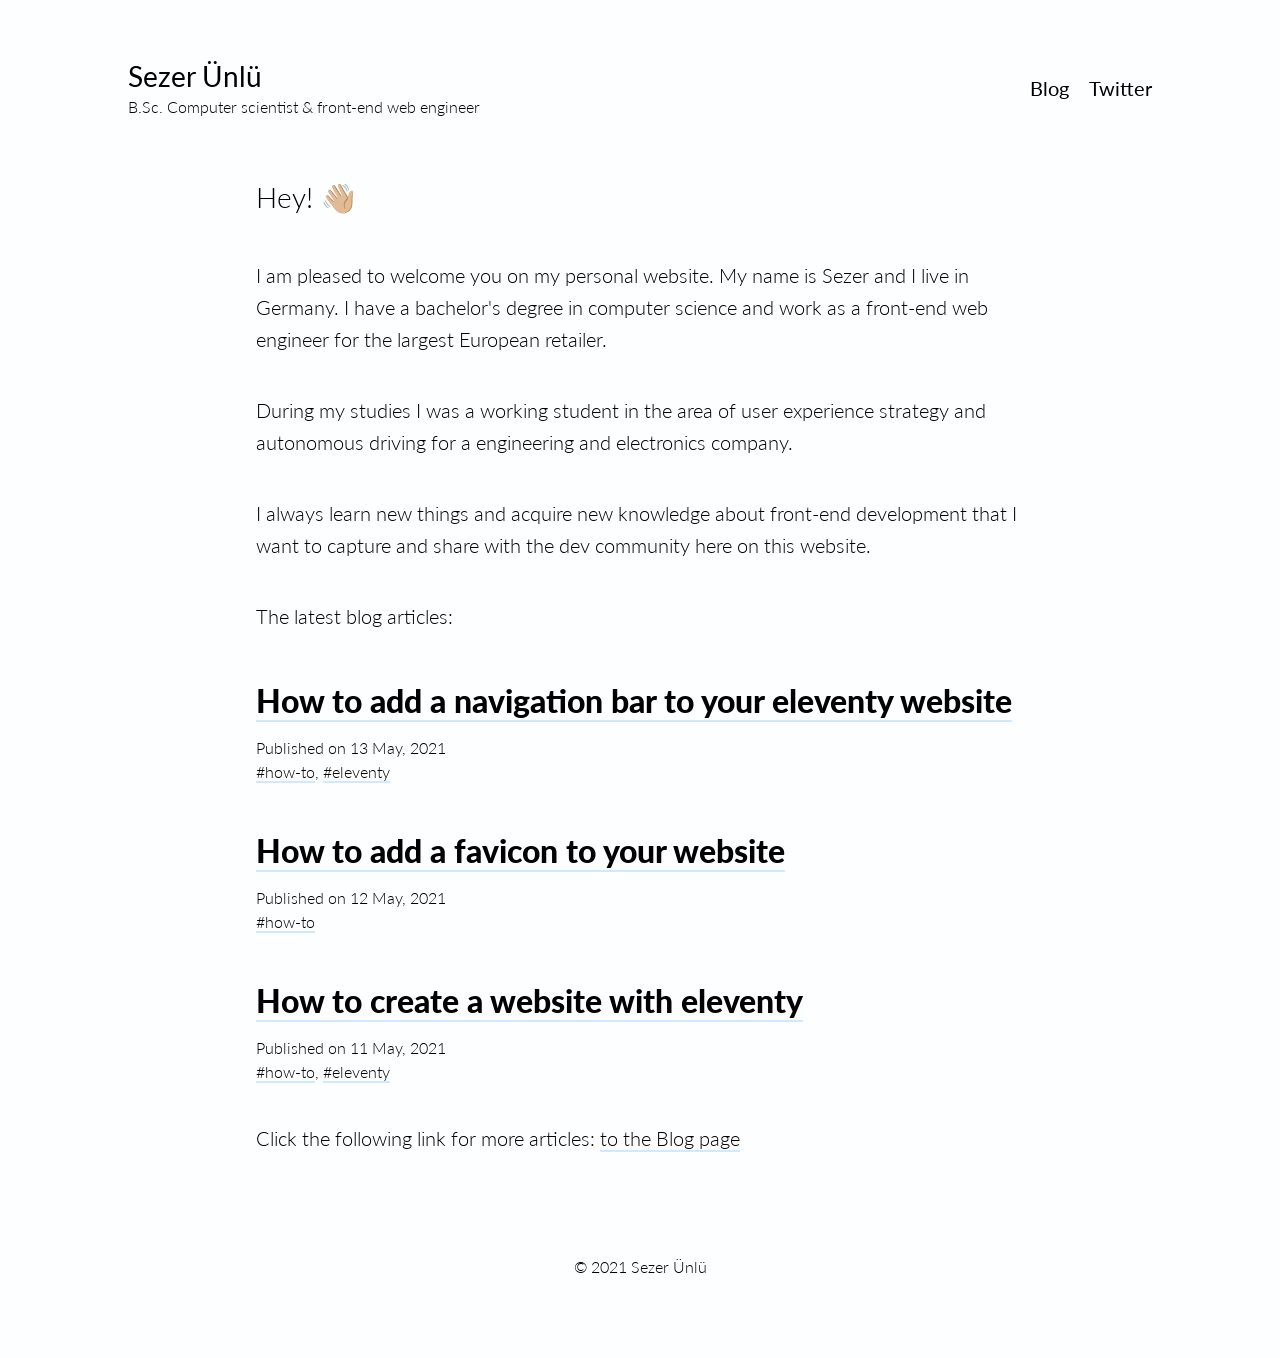
<file: index.html>
<!DOCTYPE html>
<html lang="en">
<head>
    <meta charset="utf-8">
    <meta name="viewport" content="width=device-width, initial-scale=1.0">
    <title>Sezer Ünlü | B.Sc. Computer scientist & front-end web engineer</title>
    <link rel="preconnect" href="https://fonts.gstatic.com">
    <link href="https://fonts.googleapis.com/css2?family=Lato:ital,wght@0,300;0,400;0,900;1,300;1,400;1,900&display=swap" rel="stylesheet">
    <link rel="stylesheet" href="/css/style.css">
</head>
<body>
    <header class="header">
        <div class="header-item">
            <h1 class="header-title"><a href="/" class="header-title-link">Sezer Ünlü</a></h1>
            <small class="header-description">B.Sc. Computer scientist & front-end web engineer</small>
        </div>
        <div class="header-item">
            <nav class="header-navigation" aria-label="Navigation">
                
                    <a href="/blog">Blog</a>
                
                    <a href="https://twitter.com/sezer">Twitter</a>
                
            </nav>
        </div>
    </header>
    <main class="main">
        <p class="larger">Hey! 👋🏼</p>
<p>
    I am pleased to welcome you on my personal website. My name is Sezer and I live in Germany.
    I have a bachelor's degree in computer science and work as a front-end web engineer for the largest European retailer.
</p>
<p>
    During my studies I was a working student in the area of user experience strategy and autonomous driving for a engineering and electronics company.
</p>
<p>
    I always learn new things and acquire new knowledge about front-end development that I want to capture and share with the dev community here on this website.
</p>
<p>The latest blog articles:</p>


<ul class="article-list">
    
    <li>
        <h2 class="article-list-title article-title"><a href="/blog/how-to-add-a-navigation-bar-to-your-eleventy-website/">How to add a navigation bar to your eleventy website</a></h2>
        <div class="article-list-info-wrapper">
            <span class="pub-time">Published on <time datetime="2021-05-13" pubdate>13 May, 2021</time></span>
            
                <div class="article-tags-wrapper">
                    
                        
                            <a href="/tags/how-to">#how-to</a>,
                        
                    
                        
                            <a href="/tags/eleventy">#eleventy</a>
                        
                    
                </div>
            
        </div>
        
    </li>
    
    <li>
        <h2 class="article-list-title article-title"><a href="/blog/how-to-add-a-favicon-to-your-website/">How to add a favicon to your website</a></h2>
        <div class="article-list-info-wrapper">
            <span class="pub-time">Published on <time datetime="2021-05-12" pubdate>12 May, 2021</time></span>
            
                <div class="article-tags-wrapper">
                    
                        
                            <a href="/tags/how-to">#how-to</a>
                        
                    
                </div>
            
        </div>
        
    </li>
    
    <li>
        <h2 class="article-list-title article-title"><a href="/blog/how-to-create-a-website-with-eleventy/">How to create a website with eleventy</a></h2>
        <div class="article-list-info-wrapper">
            <span class="pub-time">Published on <time datetime="2021-05-11" pubdate>11 May, 2021</time></span>
            
                <div class="article-tags-wrapper">
                    
                        
                            <a href="/tags/how-to">#how-to</a>,
                        
                    
                        
                            <a href="/tags/eleventy">#eleventy</a>
                        
                    
                </div>
            
        </div>
        
    </li>
    
</ul>
<p>Click the following link for more articles: <a href="/blog">to the Blog page</a></p>
    </main>
    <footer class="footer">
        <p class="footer-notes">© 2021 Sezer Ünlü</p>
    </footer>
</body>
</html>
</file>
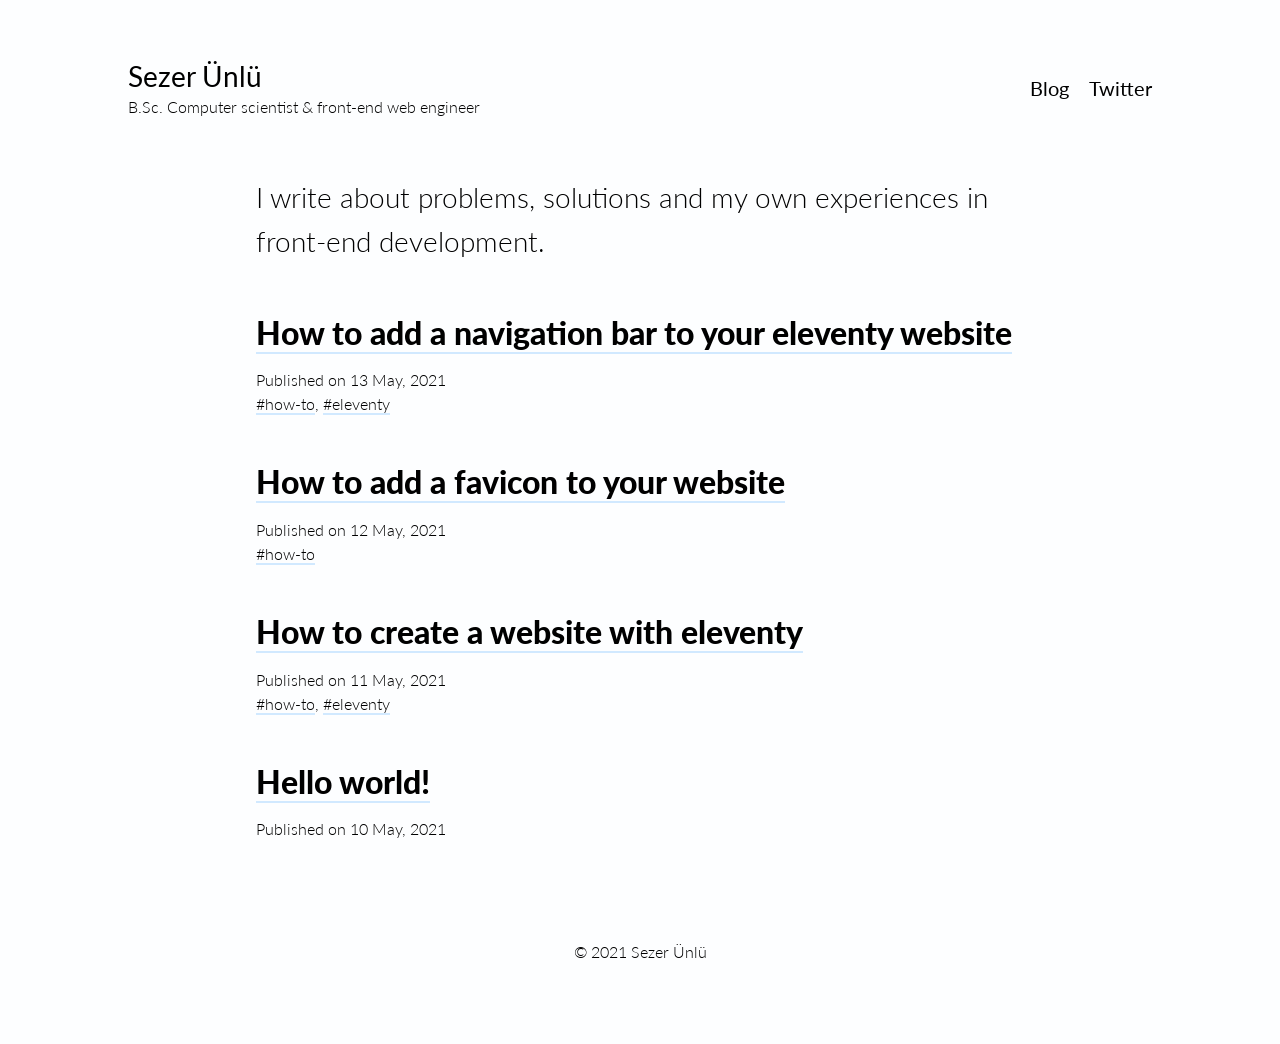
<file: blog/index.html>
<!DOCTYPE html>
<html lang="en">
<head>
    <meta charset="utf-8">
    <meta name="viewport" content="width=device-width, initial-scale=1.0">
    <title>Blog</title>
    <link rel="preconnect" href="https://fonts.gstatic.com">
    <link href="https://fonts.googleapis.com/css2?family=Lato:ital,wght@0,300;0,400;0,900;1,300;1,400;1,900&display=swap" rel="stylesheet">
    <link rel="stylesheet" href="/css/style.css">
</head>
<body>
    <header class="header">
        <div class="header-item">
            <h1 class="header-title"><a href="/" class="header-title-link">Sezer Ünlü</a></h1>
            <small class="header-description">B.Sc. Computer scientist & front-end web engineer</small>
        </div>
        <div class="header-item">
            <nav class="header-navigation" aria-label="Navigation">
                
                    <a href="/blog">Blog</a>
                
                    <a href="https://twitter.com/sezer">Twitter</a>
                
            </nav>
        </div>
    </header>
    <main class="main">
        
    <p class="larger">I write about problems, solutions and my own experiences in front-end development.</p>


<ul class="article-list">
    
    <li>
        <h2 class="article-list-title article-title"><a href="/blog/how-to-add-a-navigation-bar-to-your-eleventy-website/">How to add a navigation bar to your eleventy website</a></h2>
        <div class="article-list-info-wrapper">
            <span class="pub-time">Published on <time datetime="2021-05-13" pubdate>13 May, 2021</time></span>
            
                <div class="article-tags-wrapper">
                    
                        
                            <a href="/tags/how-to">#how-to</a>,
                        
                    
                        
                            <a href="/tags/eleventy">#eleventy</a>
                        
                    
                </div>
            
        </div>
        
    </li>
    
    <li>
        <h2 class="article-list-title article-title"><a href="/blog/how-to-add-a-favicon-to-your-website/">How to add a favicon to your website</a></h2>
        <div class="article-list-info-wrapper">
            <span class="pub-time">Published on <time datetime="2021-05-12" pubdate>12 May, 2021</time></span>
            
                <div class="article-tags-wrapper">
                    
                        
                            <a href="/tags/how-to">#how-to</a>
                        
                    
                </div>
            
        </div>
        
    </li>
    
    <li>
        <h2 class="article-list-title article-title"><a href="/blog/how-to-create-a-website-with-eleventy/">How to create a website with eleventy</a></h2>
        <div class="article-list-info-wrapper">
            <span class="pub-time">Published on <time datetime="2021-05-11" pubdate>11 May, 2021</time></span>
            
                <div class="article-tags-wrapper">
                    
                        
                            <a href="/tags/how-to">#how-to</a>,
                        
                    
                        
                            <a href="/tags/eleventy">#eleventy</a>
                        
                    
                </div>
            
        </div>
        
    </li>
    
    <li>
        <h2 class="article-list-title article-title"><a href="/blog/hello-world/">Hello world!</a></h2>
        <div class="article-list-info-wrapper">
            <span class="pub-time">Published on <time datetime="2021-05-10" pubdate>10 May, 2021</time></span>
            
        </div>
        
    </li>
    
</ul>






    </main>
    <footer class="footer">
        <p class="footer-notes">© 2021 Sezer Ünlü</p>
    </footer>
</body>
</html>
</file>
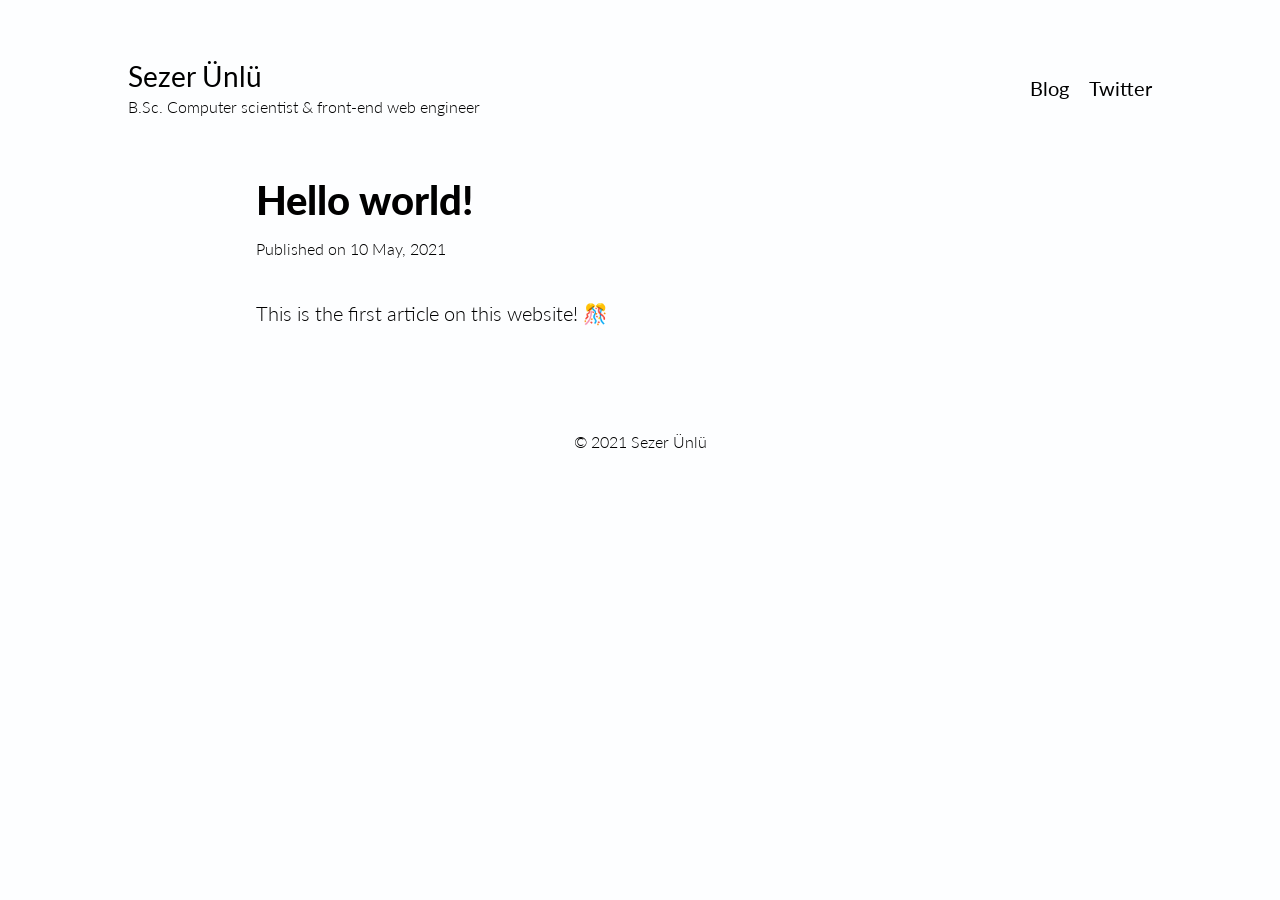
<file: blog/hello-world/index.html>
<!DOCTYPE html>
<html lang="en">
<head>
    <meta charset="utf-8">
    <meta name="viewport" content="width=device-width, initial-scale=1.0">
    <title>Hello world!</title>
    <link rel="preconnect" href="https://fonts.gstatic.com">
    <link href="https://fonts.googleapis.com/css2?family=Lato:ital,wght@0,300;0,400;0,900;1,300;1,400;1,900&display=swap" rel="stylesheet">
    <link rel="stylesheet" href="/css/style.css">
</head>
<body>
    <header class="header">
        <div class="header-item">
            <h1 class="header-title"><a href="/" class="header-title-link">Sezer Ünlü</a></h1>
            <small class="header-description">B.Sc. Computer scientist & front-end web engineer</small>
        </div>
        <div class="header-item">
            <nav class="header-navigation" aria-label="Navigation">
                
                    <a href="/blog">Blog</a>
                
                    <a href="https://twitter.com/sezer">Twitter</a>
                
            </nav>
        </div>
    </header>
    <main class="main">
        <h1 class="article-title">Hello world!</h1>
<div class="article-list-info-wrapper">
    <span class="pub-time">Published on <time datetime="2021-05-10" pubdate>10 May, 2021</time></span>
    
</div>
<p>This is the first article on this website! 🎊</p>
    </main>
    <footer class="footer">
        <p class="footer-notes">© 2021 Sezer Ünlü</p>
    </footer>
</body>
</html>
</file>
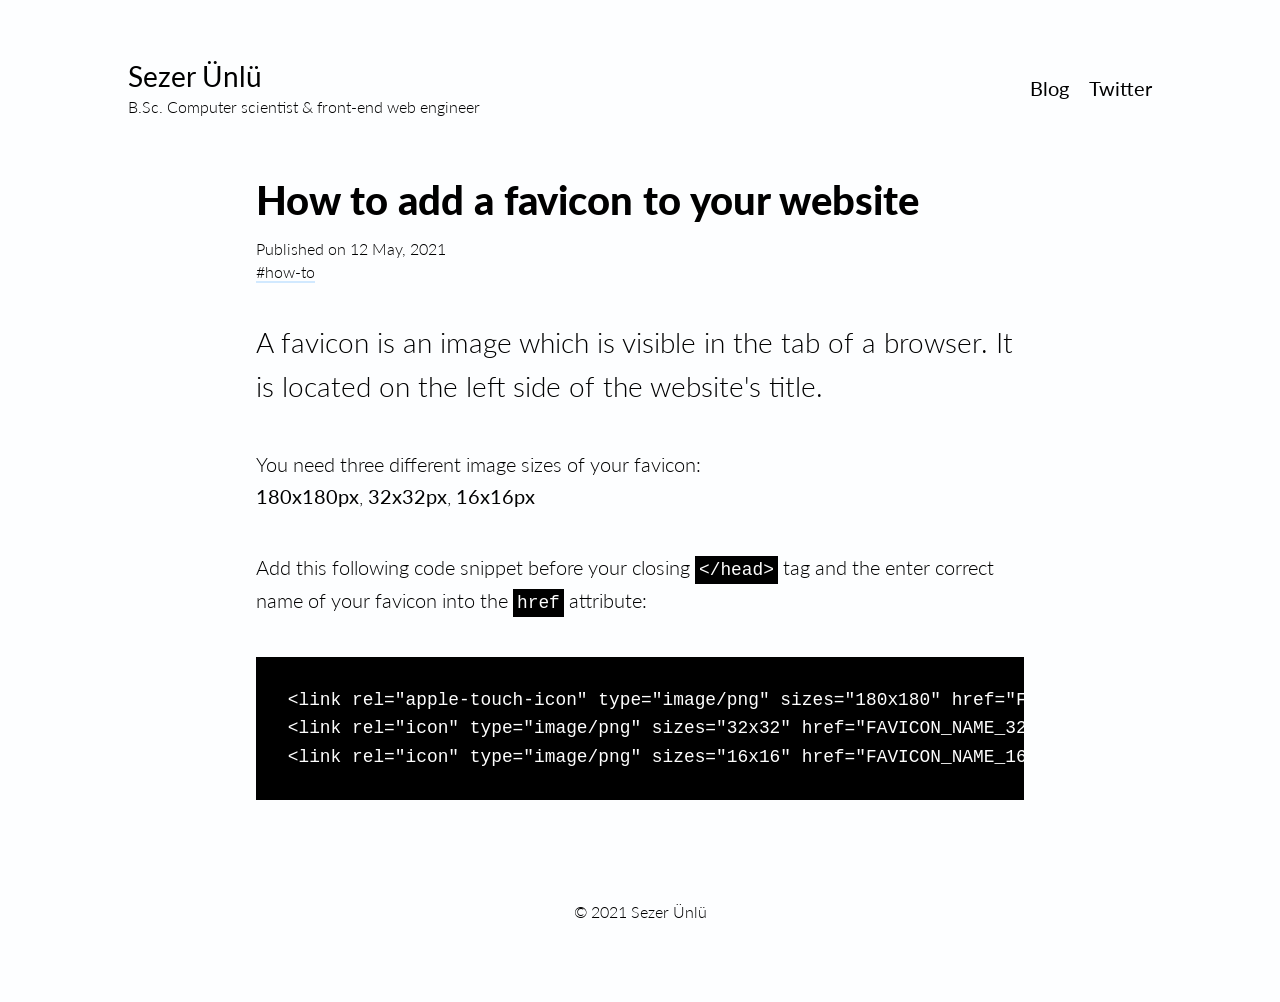
<file: blog/how-to-add-a-favicon-to-your-website/index.html>
<!DOCTYPE html>
<html lang="en">
<head>
    <meta charset="utf-8">
    <meta name="viewport" content="width=device-width, initial-scale=1.0">
    <title>How to add a favicon to your website</title>
    <link rel="preconnect" href="https://fonts.gstatic.com">
    <link href="https://fonts.googleapis.com/css2?family=Lato:ital,wght@0,300;0,400;0,900;1,300;1,400;1,900&display=swap" rel="stylesheet">
    <link rel="stylesheet" href="/css/style.css">
</head>
<body>
    <header class="header">
        <div class="header-item">
            <h1 class="header-title"><a href="/" class="header-title-link">Sezer Ünlü</a></h1>
            <small class="header-description">B.Sc. Computer scientist & front-end web engineer</small>
        </div>
        <div class="header-item">
            <nav class="header-navigation" aria-label="Navigation">
                
                    <a href="/blog">Blog</a>
                
                    <a href="https://twitter.com/sezer">Twitter</a>
                
            </nav>
        </div>
    </header>
    <main class="main">
        <h1 class="article-title">How to add a favicon to your website</h1>
<div class="article-list-info-wrapper">
    <span class="pub-time">Published on <time datetime="2021-05-12" pubdate>12 May, 2021</time></span>
    
        <div class="article-tags-wrapper">
            
                
                    <a href="/tags/how-to">#how-to</a>
                
            
        </div>
    
</div>
<p class="larger">A favicon is an image which is visible in the tab of a browser. It is located on the left side of the website's title.</p>
<p>You need three different image sizes of your favicon:<br /><b>180x180px</b>, <b>32x32px</b>, <b>16x16px</b></p>
<p>Add this following code snippet before your closing <code>&lt;/head&gt;</code> tag and the enter correct name of your favicon into the <code>href</code> attribute:</p>
<pre>
<code>
&lt;link rel=&#34;apple-touch-icon&#34; type=&#34;image/png&#34; sizes=&#34;180x180&#34; href=&#34;FAVICON_NAME_180x180.png&#34;&gt;
&lt;link rel=&#34;icon&#34; type=&#34;image/png&#34; sizes=&#34;32x32&#34; href=&#34;FAVICON_NAME_32x32.png&#34;&gt;
&lt;link rel=&#34;icon&#34; type=&#34;image/png&#34; sizes=&#34;16x16&#34; href=&#34;FAVICON_NAME_16x16.png&#34;&gt;

</code>
</pre>
    </main>
    <footer class="footer">
        <p class="footer-notes">© 2021 Sezer Ünlü</p>
    </footer>
</body>
</html>
</file>
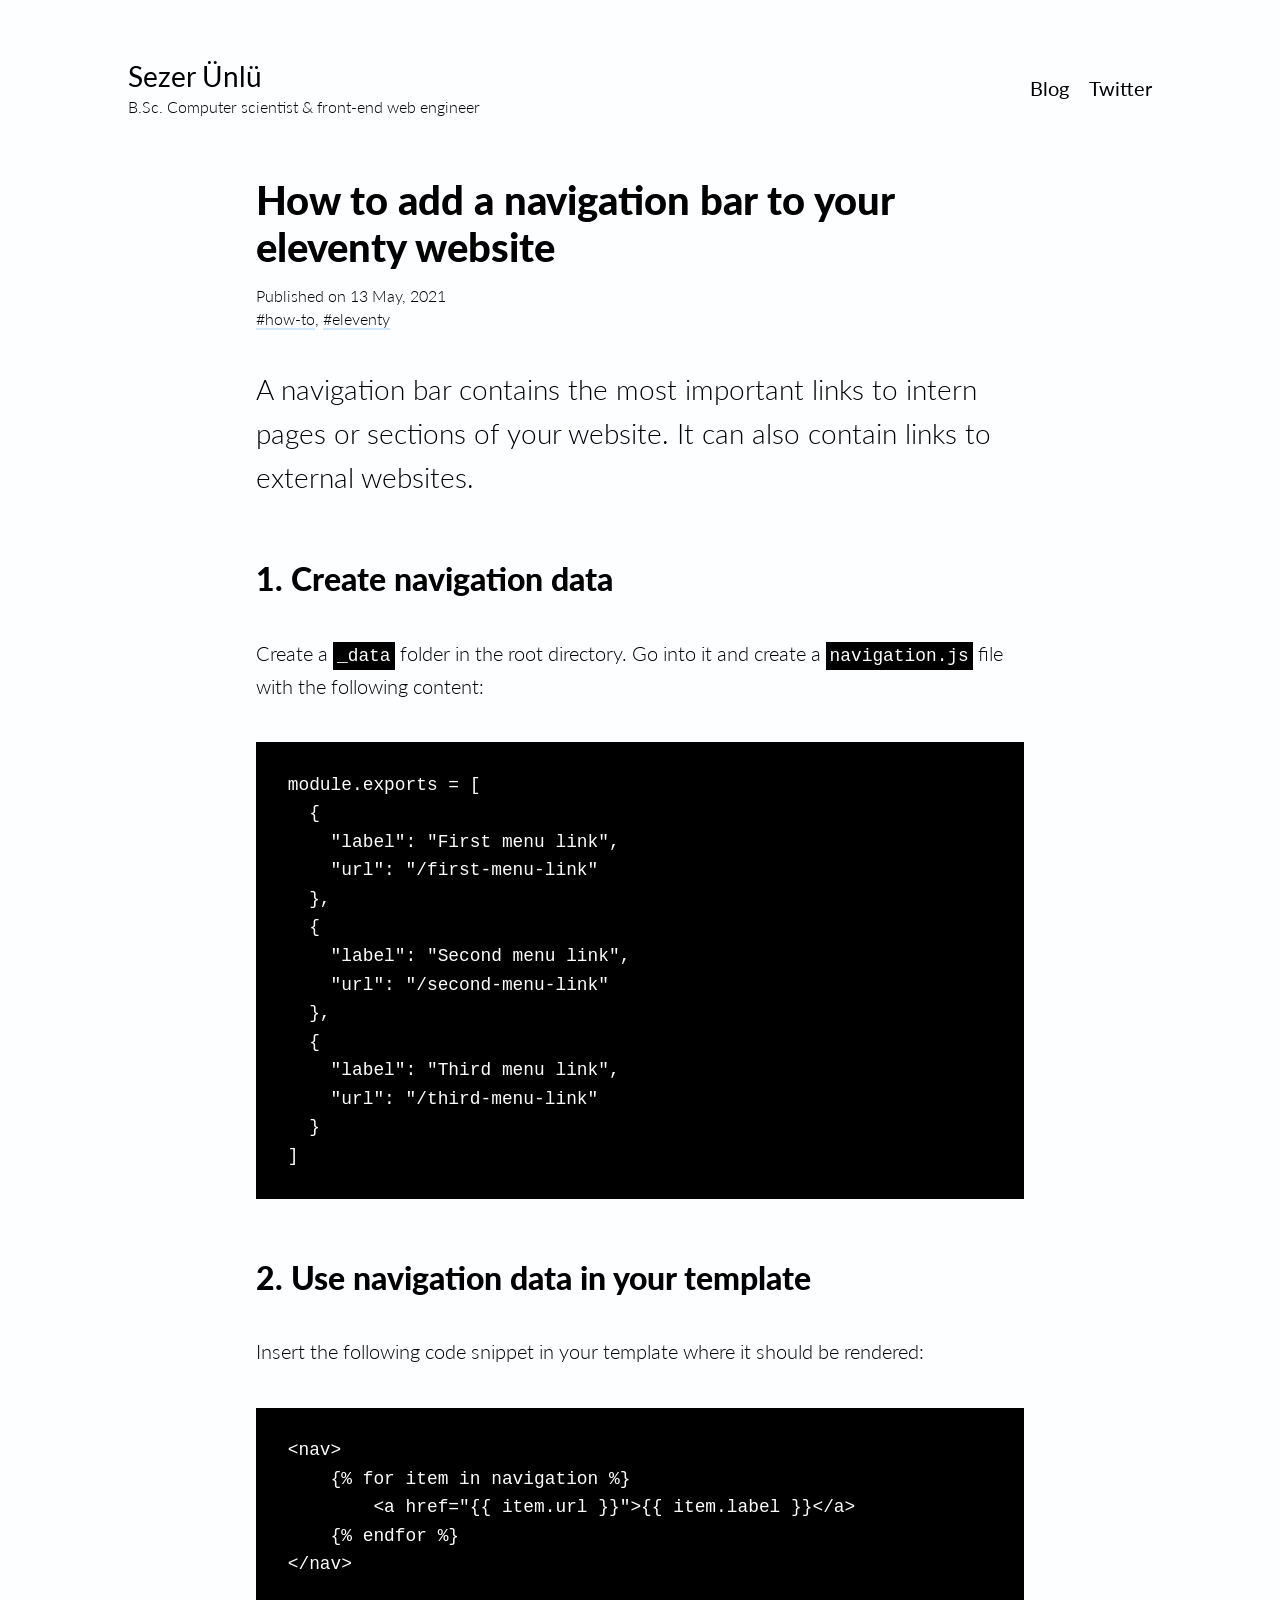
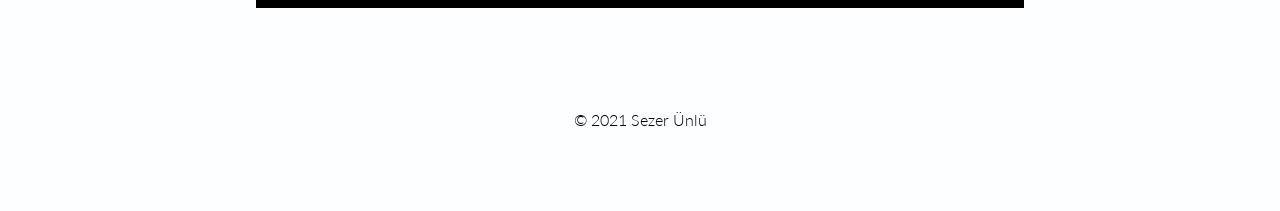
<file: blog/how-to-add-a-navigation-bar-to-your-eleventy-website/index.html>
<!DOCTYPE html>
<html lang="en">
<head>
    <meta charset="utf-8">
    <meta name="viewport" content="width=device-width, initial-scale=1.0">
    <title>How to add a navigation bar to your eleventy website</title>
    <link rel="preconnect" href="https://fonts.gstatic.com">
    <link href="https://fonts.googleapis.com/css2?family=Lato:ital,wght@0,300;0,400;0,900;1,300;1,400;1,900&display=swap" rel="stylesheet">
    <link rel="stylesheet" href="/css/style.css">
</head>
<body>
    <header class="header">
        <div class="header-item">
            <h1 class="header-title"><a href="/" class="header-title-link">Sezer Ünlü</a></h1>
            <small class="header-description">B.Sc. Computer scientist & front-end web engineer</small>
        </div>
        <div class="header-item">
            <nav class="header-navigation" aria-label="Navigation">
                
                    <a href="/blog">Blog</a>
                
                    <a href="https://twitter.com/sezer">Twitter</a>
                
            </nav>
        </div>
    </header>
    <main class="main">
        <h1 class="article-title">How to add a navigation bar to your eleventy website</h1>
<div class="article-list-info-wrapper">
    <span class="pub-time">Published on <time datetime="2021-05-13" pubdate>13 May, 2021</time></span>
    
        <div class="article-tags-wrapper">
            
                
                    <a href="/tags/how-to">#how-to</a>,
                
            
                
                    <a href="/tags/eleventy">#eleventy</a>
                
            
        </div>
    
</div>
<p class="larger">A navigation bar contains the most important links to intern pages or sections of your website. It can also contain links to external websites.</p>
<h2>1. Create navigation data</h2>
<p>Create a <code>_data</code> folder in the root directory. Go into it and create a <code>navigation.js</code> file with the following content:</p>
<pre>
<code>
module.exports = [
  {
    &#34;label&#34;: &#34;First menu link&#34;,
    &#34;url&#34;: &#34;/first-menu-link&#34;
  },
  {
    &#34;label&#34;: &#34;Second menu link&#34;,
    &#34;url&#34;: &#34;/second-menu-link&#34;
  },
  {
    &#34;label&#34;: &#34;Third menu link&#34;,
    &#34;url&#34;: &#34;/third-menu-link&#34;
  }
]

</code>
</pre>
<h2>2. Use navigation data in your template</h2>
<p>Insert the following code snippet in your template where it should be rendered:</p>
<pre>
<code>
&lt;nav&gt;
    {&#37; for item in navigation &#37;}
        &lt;a href="{&#123; item.url &#125;}"&gt;{&#123; item.label &#125;}&lt;/a&gt;
    {&#37; endfor &#37;}
&lt;/nav&gt;

</code>
</pre>
    </main>
    <footer class="footer">
        <p class="footer-notes">© 2021 Sezer Ünlü</p>
    </footer>
</body>
</html>
</file>
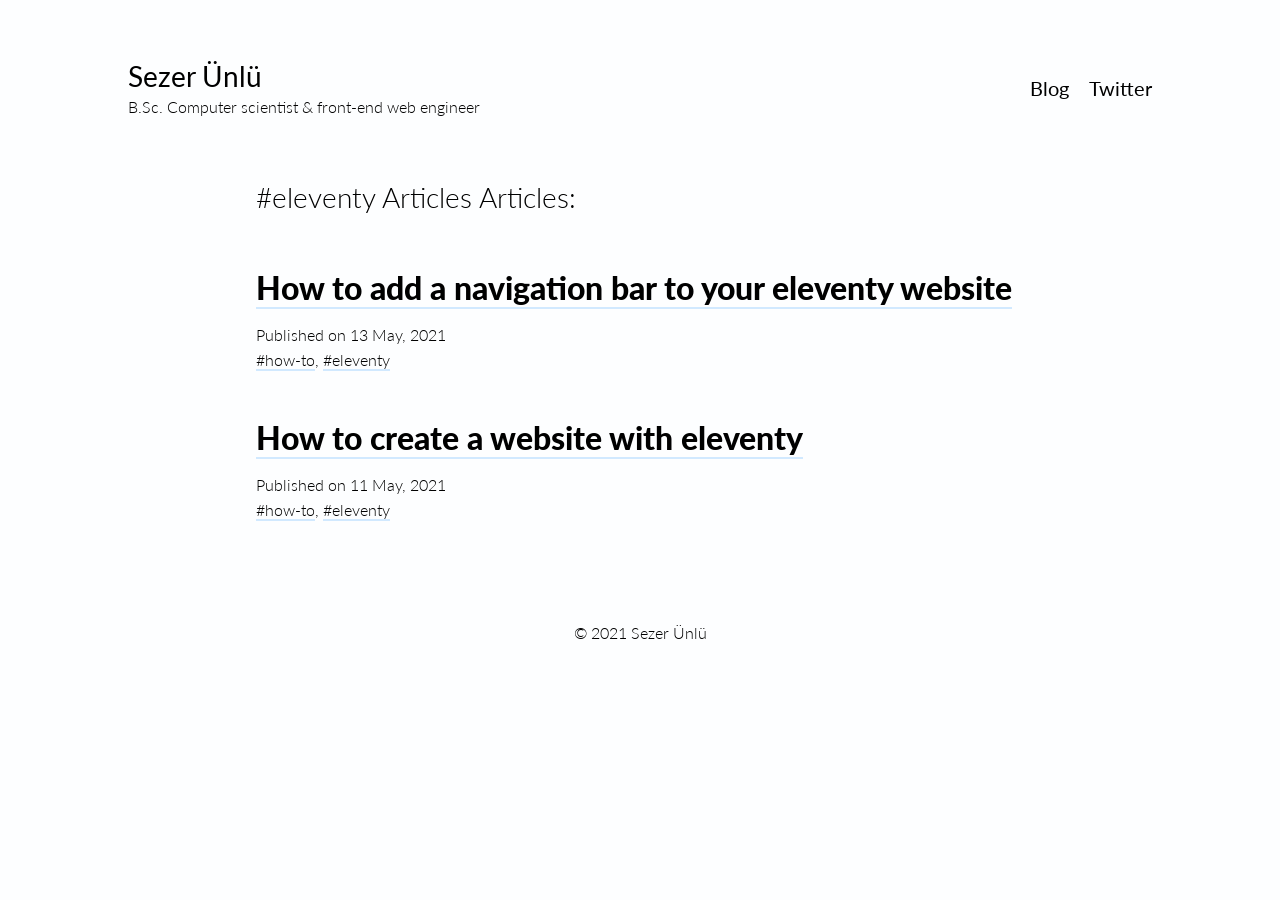
<file: tags/eleventy/index.html>
<!DOCTYPE html>
<html lang="en">
<head>
    <meta charset="utf-8">
    <meta name="viewport" content="width=device-width, initial-scale=1.0">
    <title>#eleventy Articles</title>
    <link rel="preconnect" href="https://fonts.gstatic.com">
    <link href="https://fonts.googleapis.com/css2?family=Lato:ital,wght@0,300;0,400;0,900;1,300;1,400;1,900&display=swap" rel="stylesheet">
    <link rel="stylesheet" href="/css/style.css">
</head>
<body>
    <header class="header">
        <div class="header-item">
            <h1 class="header-title"><a href="/" class="header-title-link">Sezer Ünlü</a></h1>
            <small class="header-description">B.Sc. Computer scientist & front-end web engineer</small>
        </div>
        <div class="header-item">
            <nav class="header-navigation" aria-label="Navigation">
                
                    <a href="/blog">Blog</a>
                
                    <a href="https://twitter.com/sezer">Twitter</a>
                
            </nav>
        </div>
    </header>
    <main class="main">
        
    <p class="larger">#eleventy Articles Articles:</p>


<ul class="article-list">
    
    <li>
        <h2 class="article-list-title article-title"><a href="/blog/how-to-add-a-navigation-bar-to-your-eleventy-website/">How to add a navigation bar to your eleventy website</a></h2>
        <div class="article-list-info-wrapper">
            <span class="pub-time">Published on <time datetime="2021-05-13" pubdate>13 May, 2021</time></span>
            
                <div class="article-tags-wrapper">
                    
                        
                            <a href="/tags/how-to">#how-to</a>,
                        
                    
                        
                            <a href="/tags/eleventy">#eleventy</a>
                        
                    
                </div>
            
        </div>
        
    </li>
    
    <li>
        <h2 class="article-list-title article-title"><a href="/blog/how-to-create-a-website-with-eleventy/">How to create a website with eleventy</a></h2>
        <div class="article-list-info-wrapper">
            <span class="pub-time">Published on <time datetime="2021-05-11" pubdate>11 May, 2021</time></span>
            
                <div class="article-tags-wrapper">
                    
                        
                            <a href="/tags/how-to">#how-to</a>,
                        
                    
                        
                            <a href="/tags/eleventy">#eleventy</a>
                        
                    
                </div>
            
        </div>
        
    </li>
    
</ul>




    </main>
    <footer class="footer">
        <p class="footer-notes">© 2021 Sezer Ünlü</p>
    </footer>
</body>
</html>
</file>
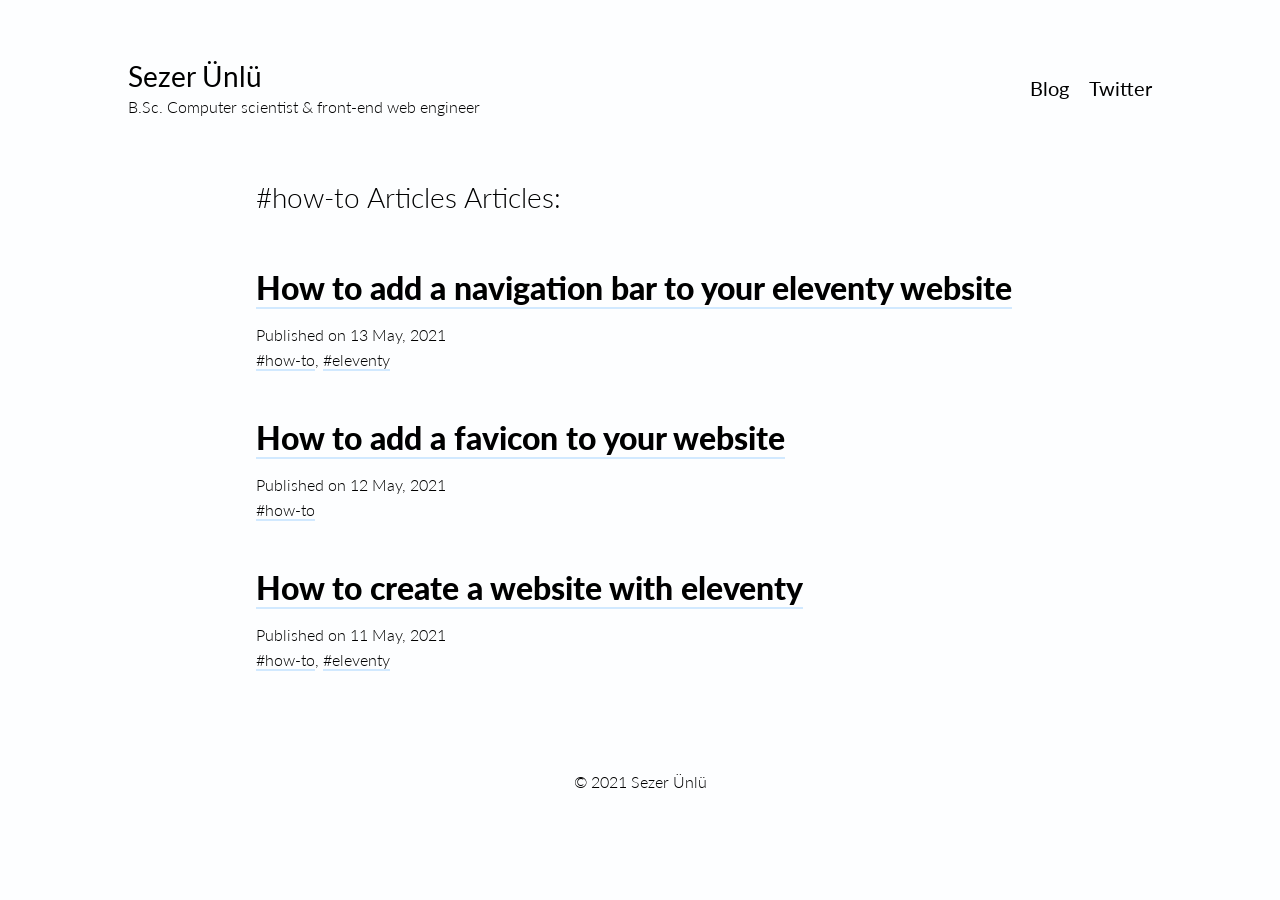
<file: tags/how-to/index.html>
<!DOCTYPE html>
<html lang="en">
<head>
    <meta charset="utf-8">
    <meta name="viewport" content="width=device-width, initial-scale=1.0">
    <title>#how-to Articles</title>
    <link rel="preconnect" href="https://fonts.gstatic.com">
    <link href="https://fonts.googleapis.com/css2?family=Lato:ital,wght@0,300;0,400;0,900;1,300;1,400;1,900&display=swap" rel="stylesheet">
    <link rel="stylesheet" href="/css/style.css">
</head>
<body>
    <header class="header">
        <div class="header-item">
            <h1 class="header-title"><a href="/" class="header-title-link">Sezer Ünlü</a></h1>
            <small class="header-description">B.Sc. Computer scientist & front-end web engineer</small>
        </div>
        <div class="header-item">
            <nav class="header-navigation" aria-label="Navigation">
                
                    <a href="/blog">Blog</a>
                
                    <a href="https://twitter.com/sezer">Twitter</a>
                
            </nav>
        </div>
    </header>
    <main class="main">
        
    <p class="larger">#how-to Articles Articles:</p>


<ul class="article-list">
    
    <li>
        <h2 class="article-list-title article-title"><a href="/blog/how-to-add-a-navigation-bar-to-your-eleventy-website/">How to add a navigation bar to your eleventy website</a></h2>
        <div class="article-list-info-wrapper">
            <span class="pub-time">Published on <time datetime="2021-05-13" pubdate>13 May, 2021</time></span>
            
                <div class="article-tags-wrapper">
                    
                        
                            <a href="/tags/how-to">#how-to</a>,
                        
                    
                        
                            <a href="/tags/eleventy">#eleventy</a>
                        
                    
                </div>
            
        </div>
        
    </li>
    
    <li>
        <h2 class="article-list-title article-title"><a href="/blog/how-to-add-a-favicon-to-your-website/">How to add a favicon to your website</a></h2>
        <div class="article-list-info-wrapper">
            <span class="pub-time">Published on <time datetime="2021-05-12" pubdate>12 May, 2021</time></span>
            
                <div class="article-tags-wrapper">
                    
                        
                            <a href="/tags/how-to">#how-to</a>
                        
                    
                </div>
            
        </div>
        
    </li>
    
    <li>
        <h2 class="article-list-title article-title"><a href="/blog/how-to-create-a-website-with-eleventy/">How to create a website with eleventy</a></h2>
        <div class="article-list-info-wrapper">
            <span class="pub-time">Published on <time datetime="2021-05-11" pubdate>11 May, 2021</time></span>
            
                <div class="article-tags-wrapper">
                    
                        
                            <a href="/tags/how-to">#how-to</a>,
                        
                    
                        
                            <a href="/tags/eleventy">#eleventy</a>
                        
                    
                </div>
            
        </div>
        
    </li>
    
</ul>




    </main>
    <footer class="footer">
        <p class="footer-notes">© 2021 Sezer Ünlü</p>
    </footer>
</body>
</html>
</file>
<file: css/style.css>
/* Main */

html {
  font-family: "Lato", sans-serif;
  font-size: calc(16px + 0.3vw);
  background-color: #fdfeff;
}

body {
  color: #000000;
  padding: 3rem 1.4rem 2rem;
  margin: 0;
  max-width: 100%;
}

a:hover {
  box-shadow: 0px 2px 0px 0px #d1e9ff;
  outline: 2px solid transparent;
}

a:focus {
  box-shadow: 0px 0px 0px 2px #d1e9ff;
  outline: 2px solid transparent;
}

h1,
h2,
h3,
h4,
h5,
h6 {
  font-weight: 900;
  padding: 0;
  margin-left: 0;
  margin-right: 0;
  margin-bottom: 2rem;
  margin-top: 3rem;
}

h1 {
  font-size: 2rem;
}

h2 {
  font-size: 1.6rem;
}

h3 {
  font-size: 1.4rem;
}

h4 {
  font-size: 1.2rem;
}

h5 {
  font-size: 1rem;
}

h6 {
  font-size: 1rem;
}

p {
  line-height: 1.6;
  margin-bottom: 2rem;
  margin-top: 1.6rem;
  font-weight: 300;
}

p.larger {
  font-size: 1.4rem;
}

ul,
ol {
  margin-bottom: 2rem;
  margin-top: 1.6rem;
  padding-left: 30px;
}

ul li,
ol li {
  line-height: 1.3;
  font-weight: 300;
  font-size: 1.6rem;
  margin-bottom: 1rem;
}

blockquote {
  margin: 1.6rem 0 2rem 0;
  background-color: #fefefe;
}

blockquote p {
  padding: 1.6rem;
}

pre {
  margin: 1.6rem 0 2rem 0;
  white-space: normal;
}

code {
  color: #fefefe;
  background-color: #000000;
  padding: 4px;
  font-weight: 300;
  line-height: 1.6;
  font-size: 0.9rem;
}

pre code {
  display: block;
  white-space: pre;
  overflow-x: scroll;
  padding: 0 1.6rem;
}

/* Header */

.header {
  max-width: 1024px;
  margin: auto;
  display: flex;
  align-items: center;
}

.header-item + .header-item {
  padding-left: 1rem;
}

.header-item:last-child {
  margin-left: auto;
}

.header-title {
  font-size: 1.4rem;
  font-weight: 400;
  margin-bottom: 0;
  margin-top: 0;
}

.header-title-link {
  text-decoration: none;
  color: #000000;
}

.header-description {
  display: inline-block;
  font-size: 0.8rem;
  font-weight: 300;
  line-height: 1rem;
}

.header-navigation {
  list-style: none;
  display: flex;
  align-items: flex-end;
  flex-direction: column;
}

.header-navigation a + a {
  margin-top: 0.3rem;
}

.header-navigation a {
  color: #000000;
  list-style: none;
  font-size: 1rem;
  text-decoration: none;
  white-space: nowrap;
}

/* Content */

.main {
  max-width: 768px;
  margin: 3rem auto 0;
}

.main a {
  text-decoration: none;
  font-weight: 300;
  color: #000000;
  box-shadow: 0px 2px 0px 0px #d1e9ff;
  outline: 2px solid transparent;
}

.main a:focus {
  box-shadow: 0px 0px 0px 2px #d1e9ff;
  outline: 2px solid transparent;
}

.main b {
  font-weight: 400;
}

.pub-time {
  display: block;
  font-size: 0.8rem;
  font-weight: 300;
}

.main img {
  max-width: 100%;
  height: auto;
}

.article-title {
  margin-bottom: 0.8rem;
}

/* Article list */

ul.article-list {
  list-style: none;
  padding-left: 0px;
}

ul.article-list li {
  line-height: 1.3;
}

ul.article-list li h2 a {
  padding: 0;
  font-weight: 900;
}

.article-list-info {
  display: block;
  margin-top: 0.5rem;
}

.article-list-title {
  font-weight: 900;
  font-size: 1.6rem;
  margin-top: 2.4rem;
}

.article-list-info-wrapper {
  margin-bottom: 2rem;
}

.article-tags-wrapper {
  display: block;
  font-size: 0.8rem;
  font-weight: 300;
  margin-top: 0.2rem;
}

/* Footer */

.footer {
  max-width: 1024px;
  margin: 5rem auto 1rem;
}

.footer-notes {
  font-size: 0.8rem;
  text-align: center;
}

/* Media queries */

@media only screen and (min-width: 480px) {
  .header-item + .header-item {
    padding-left: 1.8rem;
  }
}

@media only screen and (min-width: 768px) {
  .header-navigation {
    flex-direction: row;
  }

  .header-navigation a + a {
    margin-left: 1rem;
    margin-top: 0;
  }
}
</file>
